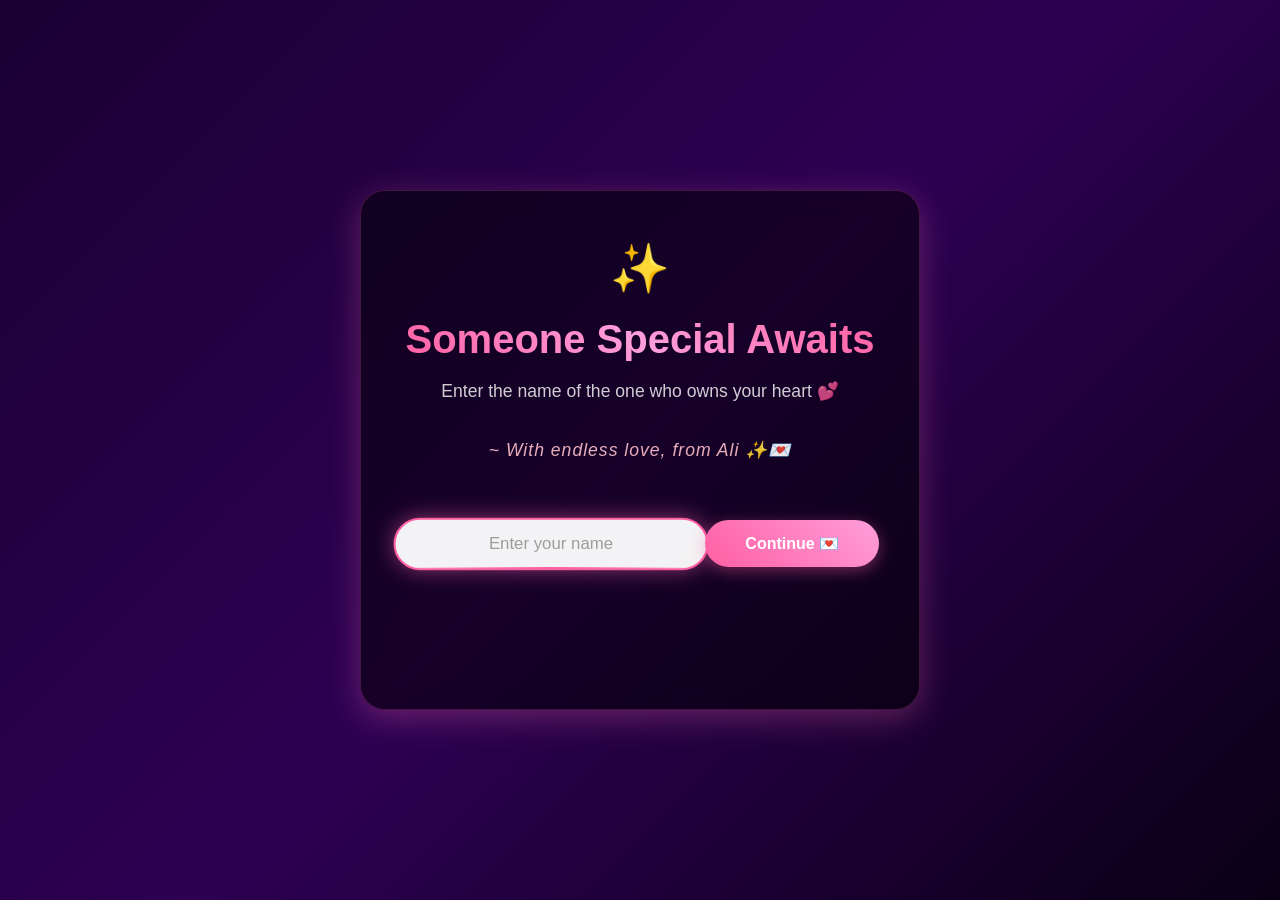
<file: newyear/index.html>
<!DOCTYPE html>
<html lang="en">
<head>
    <meta charset="UTF-8">
    <meta name="viewport" content="width=device-width, initial-scale=1.0">
    <title>For Someone Special 💖</title>
    <link rel="stylesheet" href="style.css">
</head>
<body class="page1">

<!-- Animated Background -->
<div class="background-animation">
    <div class="floating-particle"></div>
    <div class="floating-particle"></div>
    <div class="floating-particle"></div>
    <div class="floating-particle"></div>
</div>

<div class="center-box">
    <div class="emoji-animation">✨</div>
    <h1>Someone Special Awaits</h1>
    <p>Enter the name of the one who owns your heart 💕</p>
    <p class="signature-text">~ With endless love, from Ali ✨💌</p>

    <div class="input-wrapper">
        <input type="text" id="nameInput" placeholder="Enter your name" autocomplete="off">
        <span class="input-focus-border"></span>
    </div>
    
    <button id="continueBtn" class="btn-primary">Continue 💌</button>
    <p class="error-message" id="errorMsg"></p>
</div>

<script src="script.js"></script>
</body>
</html>
</file>
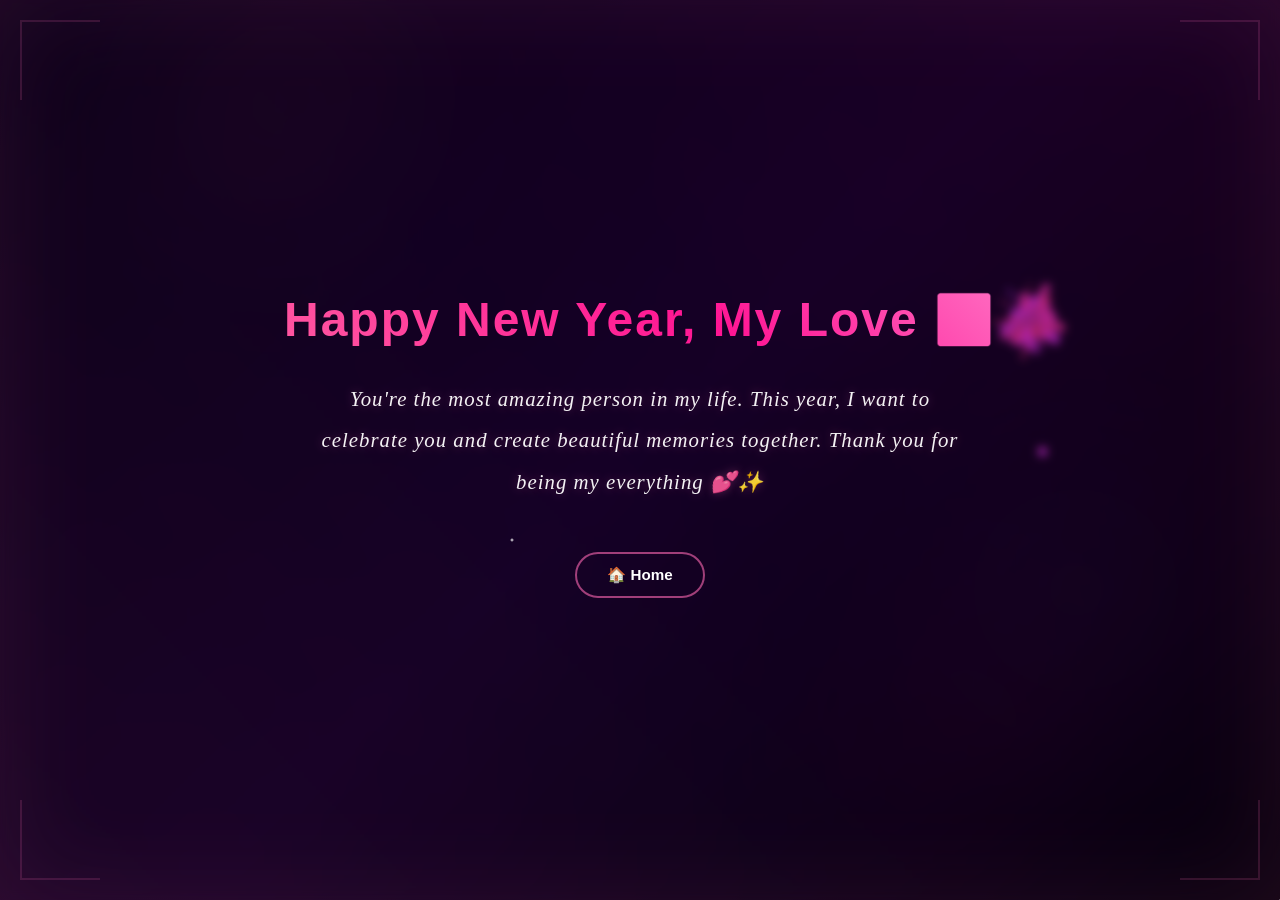
<file: newyear/wishes.html>
<!DOCTYPE html>
<html lang="en">
<head>
    <meta charset="UTF-8">
    <meta name="viewport" content="width=device-width, initial-scale=1.0">
    <title>Happy New Year to all n</title>
    <link rel="stylesheet" href="style.css">
</head>
<body class="page2">

<!-- Special Greeting Card for Farzana -->
<div id="greetingCard" class="greeting-card hidden">
    <div class="card-content">
        <div class="card-header">
            <span class="close-card" onclick="document.getElementById('greetingCard').classList.add('hidden')">✕</span>
        </div>
        <div class="card-body">
            <div class="card-emoji">💕🌹✨</div>
            <h2>Dear FARRU (58)</h2>
            <p>As we step into this beautiful new year, I want you to know that you mean the world to me. You're not just my frnd , but u r something spcl that i cant explain , and my greatest blessing.</p>
            <p>Every moment with you is a treasure, and every day you choose to be mine is a gift I'll never wanna loose u .</p>
            <p>Thank you for being YOU - for your kindness, your laugh, your love, and for making my life infinitely more beautiful.</p>
            <p class="signature">Here's to a year of endless love, laughter, and cherished moments together!</p>
            <p class="from-ali">~ With all my love -59 ❤️</p>
        </div>
        <div class="card-footer">
            <span class="sparkle">✨</span>
            <span class="sparkle">💫</span>
            <span class="sparkle">⭐</span>
        </div>
    </div>
</div>

<!-- Love-themed animated background -->
<div class="love-background">
    <div class="heart floating-heart" style="left: 10%; animation-delay: 0s;"></div>
    <div class="heart floating-heart" style="left: 20%; animation-delay: 2s;"></div>
    <div class="heart floating-heart" style="left: 35%; animation-delay: 4s;"></div>
    <div class="heart floating-heart" style="left: 50%; animation-delay: 6s;"></div>
    <div class="heart floating-heart" style="left: 65%; animation-delay: 3s;"></div>
    <div class="heart floating-heart" style="left: 80%; animation-delay: 1s;"></div>
    <div class="heart floating-heart" style="left: 90%; animation-delay: 5s;"></div>
</div>

<!-- Animated gradient overlay -->
<div class="gradient-overlay"></div>

<!-- Canvas for fireworks -->
<canvas id="fireworks"></canvas>
<div id="particles-container"></div>

<!-- Animated light orbs -->
<div class="light-orbs">
    <div class="orb orb-1"></div>
    <div class="orb orb-2"></div>
    <div class="orb orb-3"></div>
</div>

<div class="wish-box">
    <div class="stars-background"></div>
    
    <!-- Decorative corner elements -->
    <div class="corner-decoration top-left"></div>
    <div class="corner-decoration top-right"></div>
    <div class="corner-decoration bottom-left"></div>
    <div class="corner-decoration bottom-right"></div>
    
    <h1 id="title" class="title-animated"></h1>
    <p id="wishText" class="wish-text-animated"></p>
    
    <div class="button-container">
        <button id="homeBtn" class="btn-secondary">🏠 Home</button>
    </div>
</div>

<script src="script.js"></script>
</body>
</html>
</file>
<file: newyear/style.css>
* {
    margin: 0;
    padding: 0;
    font-family: 'Segoe UI', Tahoma, Geneva, Verdana, sans-serif;
    box-sizing: border-box;
}

html, body {
    height: 100%;
    width: 100%;
}

body {
    overflow: hidden;
    background: linear-gradient(135deg, #1a0033 0%, #2d0052 50%, #0a0015 100%);
    color: white;
}

/* ===== PAGE 1 ===== */
.page1 {
    display: flex;
    justify-content: center;
    align-items: center;
    height: 100vh;
    position: relative;
    overflow: hidden;
}

.background-animation {
    position: fixed;
    top: 0;
    left: 0;
    width: 100%;
    height: 100%;
    z-index: 0;
    pointer-events: none;
}

.floating-particle {
    position: absolute;
    width: 80px;
    height: 80px;
    border: 2px solid rgba(255, 105, 180, 0.3);
    border-radius: 50%;
    animation: float-up 15s infinite ease-in;
}

.floating-particle:nth-child(1) {
    left: 10%;
    bottom: -100px;
    animation-delay: 0s;
    width: 60px;
    height: 60px;
}

.floating-particle:nth-child(2) {
    left: 50%;
    bottom: -150px;
    animation-delay: 2s;
    width: 100px;
    height: 100px;
    border-color: rgba(138, 43, 226, 0.2);
}

.floating-particle:nth-child(3) {
    right: 15%;
    bottom: -200px;
    animation-delay: 4s;
    width: 70px;
    height: 70px;
    border-color: rgba(255, 192, 203, 0.2);
}

.floating-particle:nth-child(4) {
    right: 5%;
    bottom: -120px;
    animation-delay: 6s;
    width: 90px;
    height: 90px;
    border-color: rgba(255, 20, 147, 0.2);
}

.center-box {
    text-align: center;
    padding: 50px 40px;
    border-radius: 25px;
    background: rgba(0, 0, 0, 0.5);
    backdrop-filter: blur(10px);
    box-shadow: 0 8px 32px rgba(255, 105, 180, 0.3);
    z-index: 10;
    animation: slideUp 0.8s ease-out;
    border: 1px solid rgba(255, 105, 180, 0.2);
    transition: all 0.3s ease;
}

.center-box:hover {
    box-shadow: 0 12px 40px rgba(255, 105, 180, 0.5);
    transform: translateY(-5px);
}

.emoji-animation {
    font-size: 3rem;
    margin-bottom: 20px;
    animation: bounce 1.5s infinite;
    display: inline-block;
}

.center-box h1 {
    font-size: 2.5rem;
    margin-bottom: 15px;
    background: linear-gradient(45deg, #ff5fa2, #ff9edb, #ff5fa2);
    -webkit-background-clip: text;
    -webkit-text-fill-color: transparent;
    background-clip: text;
    animation: gradient-shift 3s ease infinite;
}

.center-box p {
    font-size: 1.1rem;
    margin-bottom: 30px;
    color: rgba(255, 255, 255, 0.8);
    line-height: 1.6;
}

.signature-text {
    font-size: 0.95rem;
    color: rgba(255, 192, 203, 0.9) !important;
    font-style: italic;
    margin-bottom: 20px;
    font-weight: 500;
    letter-spacing: 1px;
    animation: fadeInSignature 1.2s ease-out 0.3s both;
}

.input-wrapper {
    position: relative;
    margin: 25px 0;
    display: inline-block;
}

.center-box input {
    padding: 14px 20px;
    width: 300px;
    border-radius: 30px;
    border: 2px solid rgba(255, 105, 180, 0.3);
    background: rgba(255, 255, 255, 0.95);
    color: #333;
    text-align: center;
    font-size: 1rem;
    transition: all 0.3s ease;
    outline: none;
}

.center-box input:focus {
    border-color: #ff5fa2;
    box-shadow: 0 0 20px rgba(255, 105, 180, 0.5);
    transform: scale(1.05);
}

.center-box input::placeholder {
    color: rgba(100, 100, 100, 0.6);
}

.input-focus-border {
    position: absolute;
    bottom: 0;
    left: 50%;
    width: 0;
    height: 2px;
    background: linear-gradient(90deg, transparent, #ff5fa2, transparent);
    transform: translateX(-50%);
    transition: width 0.3s ease;
}

.center-box input:focus ~ .input-focus-border {
    width: 100%;
}

.btn-primary {
    padding: 14px 40px;
    border-radius: 30px;
    border: none;
    background: linear-gradient(45deg, #ff5fa2, #ff9edb);
    color: white;
    cursor: pointer;
    font-size: 1rem;
    font-weight: 600;
    transition: all 0.3s ease;
    box-shadow: 0 4px 15px rgba(255, 95, 162, 0.4);
    position: relative;
    overflow: hidden;
}

.btn-primary:hover {
    transform: translateY(-3px);
    box-shadow: 0 8px 25px rgba(255, 95, 162, 0.6);
}

.btn-primary:active {
    transform: translateY(-1px);
}

.btn-primary::before {
    content: '';
    position: absolute;
    top: 0;
    left: -100%;
    width: 100%;
    height: 100%;
    background: rgba(255, 255, 255, 0.2);
    transition: left 0.3s ease;
}

.btn-primary:hover::before {
    left: 100%;
}

.error-message {
    color: #ff6b6b;
    font-size: 0.9rem;
    margin-top: 15px;
    min-height: 20px;
    animation: shake 0.5s ease;
}

/* ===== PAGE 2 ===== */
.page2 {
    position: relative;
    height: 100vh;
    overflow: hidden;
    background: linear-gradient(135deg, #1a0033 0%, #2d0052 50%, #0a0015 100%);
}

/* Love background with floating hearts */
.love-background {
    position: fixed;
    top: 0;
    left: 0;
    width: 100%;
    height: 100%;
    z-index: 0;
    pointer-events: none;
}

.heart {
    position: absolute;
    font-size: 4rem;
    opacity: 0.3;
    animation: float-hearts 20s infinite ease-in;
    filter: drop-shadow(0 0 10px rgba(255, 105, 180, 0.5));
}

/* Colorful heart variations */
.heart:nth-child(1) { animation: float-hearts-pink 20s infinite ease-in; }
.heart:nth-child(2) { animation: float-hearts-purple 22s infinite ease-in; }
.heart:nth-child(3) { animation: float-hearts-magenta 18s infinite ease-in; }
.heart:nth-child(4) { animation: float-hearts-red 21s infinite ease-in; }
.heart:nth-child(5) { animation: float-hearts-pink 19s infinite ease-in; }
.heart:nth-child(6) { animation: float-hearts-purple 23s infinite ease-in; }
.heart:nth-child(7) { animation: float-hearts-magenta 20s infinite ease-in; }

@keyframes float-hearts {
    0% {
        transform: translateY(100vh) scale(0);
        opacity: 0;
    }
    10% {
        opacity: 0.4;
    }
    50% {
        opacity: 0.3;
        transform: translateX(50px) translateY(50vh) scale(1) rotate(20deg);
    }
    90% {
        opacity: 0.2;
    }
    100% {
        transform: translateY(-100vh) scale(0) rotate(360deg);
        opacity: 0;
    }
}

@keyframes float-hearts-pink {
    0% { transform: translateY(100vh) scale(0); opacity: 0; filter: hue-rotate(0deg); }
    10% { opacity: 0.4; }
    50% { opacity: 0.3; transform: translateX(50px) translateY(50vh) scale(1) rotate(20deg); }
    90% { opacity: 0.2; }
    100% { transform: translateY(-100vh) scale(0) rotate(360deg); opacity: 0; filter: hue-rotate(0deg); }
}

@keyframes float-hearts-purple {
    0% { transform: translateY(100vh) scale(0); opacity: 0; filter: hue-rotate(280deg); }
    10% { opacity: 0.4; }
    50% { opacity: 0.3; transform: translateX(50px) translateY(50vh) scale(1) rotate(20deg); }
    90% { opacity: 0.2; }
    100% { transform: translateY(-100vh) scale(0) rotate(360deg); opacity: 0; filter: hue-rotate(280deg); }
}

@keyframes float-hearts-magenta {
    0% { transform: translateY(100vh) scale(0); opacity: 0; filter: hue-rotate(320deg); }
    10% { opacity: 0.4; }
    50% { opacity: 0.3; transform: translateX(50px) translateY(50vh) scale(1) rotate(20deg); }
    90% { opacity: 0.2; }
    100% { transform: translateY(-100vh) scale(0) rotate(360deg); opacity: 0; filter: hue-rotate(320deg); }
}

@keyframes float-hearts-red {
    0% { transform: translateY(100vh) scale(0); opacity: 0; filter: hue-rotate(340deg); }
    10% { opacity: 0.4; }
    50% { opacity: 0.3; transform: translateX(50px) translateY(50vh) scale(1) rotate(20deg); }
    90% { opacity: 0.2; }
    100% { transform: translateY(-100vh) scale(0) rotate(360deg); opacity: 0; filter: hue-rotate(340deg); }
}

/* Animated gradient overlay */
.gradient-overlay {
    position: fixed;
    top: 0;
    left: 0;
    width: 100%;
    height: 100%;
    background: linear-gradient(45deg, rgba(255, 105, 180, 0.1), rgba(138, 43, 226, 0.05), rgba(255, 20, 147, 0.1));
    z-index: 0.5;
    animation: gradient-animate 8s ease infinite;
    pointer-events: none;
}

@keyframes gradient-animate {
    0%, 100% {
        opacity: 0.3;
        filter: hue-rotate(0deg);
    }
    50% {
        opacity: 0.5;
        filter: hue-rotate(30deg);
    }
}

/* Light orbs */
.light-orbs {
    position: fixed;
    width: 100%;
    height: 100%;
    top: 0;
    left: 0;
    z-index: 0.3;
    pointer-events: none;
}

.orb {
    position: absolute;
    border-radius: 50%;
    filter: blur(80px);
    opacity: 0.15;
    animation: orb-float 15s ease-in-out infinite;
}

.orb-1 {
    width: 300px;
    height: 300px;
    background: radial-gradient(circle, #ff5fa2, transparent);
    top: -50px;
    left: 10%;
    animation: orb-float 20s ease-in-out infinite;
}

.orb-2 {
    width: 250px;
    height: 250px;
    background: radial-gradient(circle, #ff1493, transparent);
    bottom: 50px;
    right: 15%;
    animation: orb-float 25s ease-in-out infinite reverse;
}

.orb-3 {
    width: 280px;
    height: 280px;
    background: radial-gradient(circle, #8a2be2, transparent);
    top: 50%;
    right: 5%;
    animation: orb-float 22s ease-in-out infinite;
}

@keyframes orb-float {
    0%, 100% {
        transform: translate(0, 0);
    }
    25% {
        transform: translate(50px, -50px);
    }
    50% {
        transform: translate(-30px, 50px);
    }
    75% {
        transform: translate(60px, 30px);
    }
}

canvas {
    position: fixed;
    top: 0;
    left: 0;
    z-index: 1;
}

#particles-container {
    position: fixed;
    top: 0;
    left: 0;
    width: 100%;
    height: 100%;
    z-index: 2;
    pointer-events: none;
}

.stars-background {
    position: absolute;
    width: 100%;
    height: 100%;
    background-image: 
        radial-gradient(2px 2px at 20% 30%, white, rgba(255, 255, 255, 0)),
        radial-gradient(2px 2px at 60% 70%, white, rgba(255, 255, 255, 0)),
        radial-gradient(1px 1px at 50% 50%, white, rgba(255, 255, 255, 0)),
        radial-gradient(1px 1px at 80% 10%, white, rgba(255, 255, 255, 0)),
        radial-gradient(2px 2px at 90% 60%, white, rgba(255, 255, 255, 0));
    background-size: 200% 200%;
    animation: twinkle 3s ease infinite;
    pointer-events: none;
}

.wish-box {
    position: relative;
    z-index: 5;
    height: 100%;
    display: flex;
    flex-direction: column;
    justify-content: center;
    align-items: center;
    text-align: center;
    padding: 40px 30px;
    background: rgba(0, 0, 0, 0.3);
    backdrop-filter: blur(5px);
    box-shadow: inset 0 0 100px rgba(255, 105, 180, 0.1);
}

/* Corner decorations */
.corner-decoration {
    position: absolute;
    width: 80px;
    height: 80px;
    border: 2px solid rgba(255, 105, 180, 0.3);
    opacity: 0.5;
    animation: corner-pulse 3s ease-in-out infinite;
}

.top-left {
    top: 20px;
    left: 20px;
    border-right: none;
    border-bottom: none;
}

.top-right {
    top: 20px;
    right: 20px;
    border-left: none;
    border-bottom: none;
}

.bottom-left {
    bottom: 20px;
    left: 20px;
    border-right: none;
    border-top: none;
}

.bottom-right {
    bottom: 20px;
    right: 20px;
    border-left: none;
    border-top: none;
}

@keyframes corner-pulse {
    0%, 100% {
        opacity: 0.3;
        box-shadow: 0 0 10px rgba(255, 105, 180, 0);
    }
    50% {
        opacity: 0.7;
        box-shadow: 0 0 30px rgba(255, 105, 180, 0.5);
    }
}

#title {
    font-size: 3rem;
    margin-bottom: 30px;
    font-weight: 700;
    letter-spacing: 2px;
    background: linear-gradient(45deg, #ff5fa2, #ff1493, #ff9edb, #ff5fa2);
    background-size: 200% 200%;
    -webkit-background-clip: text;
    -webkit-text-fill-color: transparent;
    background-clip: text;
    animation: title-glow 3s ease infinite;
}

@keyframes title-glow {
    0% {
        text-shadow: 0 0 20px rgba(255, 95, 162, 0), 0 0 30px rgba(255, 20, 147, 0);
        background-position: 0% 50%;
    }
    50% {
        background-position: 100% 50%;
    }
    100% {
        background-position: 0% 50%;
    }
}

.title-animated {
    animation: titleSlideIn 0.8s ease-out;
}

#wishText {
    max-width: 650px;
    font-size: 1.3rem;
    line-height: 2;
    margin-bottom: 40px;
    color: rgba(255, 255, 255, 0.95);
    text-shadow: 0 0 10px rgba(255, 105, 180, 0.3);
    transition: font-family 0.5s ease, font-style 0.5s ease, font-weight 0.5s ease;
    animation: wish-glow 4s ease infinite alternate;
}

@keyframes wish-glow {
    from {
        text-shadow: 0 0 10px rgba(255, 105, 180, 0.3), 0 0 20px rgba(255, 105, 180, 0.1);
    }
    to {
        text-shadow: 0 0 20px rgba(255, 105, 180, 0.6), 0 0 40px rgba(255, 20, 147, 0.3);
    }
}

/* ===== WISH FONT STYLES ===== */
#wishText.style-romantic {
    font-family: 'Georgia', serif;
    font-style: italic;
    font-weight: 400;
    letter-spacing: 1px;
}

#wishText.style-bold {
    font-family: 'Arial Black', sans-serif;
    font-weight: 900;
    letter-spacing: 0.5px;
    text-transform: uppercase;
}

#wishText.style-elegant {
    font-family: 'Brush Script MT', cursive;
    font-size: 1.5rem;
    font-weight: 400;
    letter-spacing: 2px;
}

#wishText.style-modern {
    font-family: 'Trebuchet MS', sans-serif;
    font-weight: 600;
    letter-spacing: 0.3px;
}

#wishText.style-handwritten {
    font-family: 'Comic Sans MS', cursive;
    font-size: 1.2rem;
    font-weight: 500;
    letter-spacing: 1px;
}

#wishText.style-mono {
    font-family: 'Courier New', monospace;
    font-weight: 500;
    letter-spacing: 0.2px;
    background: rgba(138, 43, 226, 0.1);
    padding: 20px;
    border-radius: 10px;
    border-left: 4px solid #ff5fa2;
}

#wishText.style-poetic {
    font-family: 'Palatino', serif;
    font-style: italic;
    font-weight: 500;
    font-size: 1.4rem;
    letter-spacing: 1.5px;
}

#wishText.style-casual {
    font-family: 'Segoe UI', sans-serif;
    font-weight: 400;
    letter-spacing: 0px;
    line-height: 2.2;
}

.wish-text-animated {
    animation: wishFadeIn 1.2s ease-out;
}

.btn-secondary {
    padding: 12px 30px;
    margin: 10px 10px;
    border-radius: 25px;
    border: 2px solid rgba(255, 105, 180, 0.6);
    background: transparent;
    color: white;
    cursor: pointer;
    font-size: 0.95rem;
    font-weight: 600;
    transition: all 0.3s ease;
    display: inline-block;
    position: relative;
    overflow: hidden;
}

.btn-secondary::before {
    content: '';
    position: absolute;
    top: 50%;
    left: 50%;
    width: 0;
    height: 0;
    background: rgba(255, 105, 180, 0.3);
    border-radius: 50%;
    transform: translate(-50%, -50%);
    transition: width 0.6s ease, height 0.6s ease;
}

.btn-secondary:hover {
    background: rgba(255, 105, 180, 0.2);
    border-color: #ff5fa2;
    box-shadow: 0 0 15px rgba(255, 105, 180, 0.5), 0 0 30px rgba(255, 20, 147, 0.2);
    transform: scale(1.05);
}

.btn-secondary:hover::before {
    width: 300px;
    height: 300px;
}

.btn-secondary:active {
    transform: scale(0.98);
}

.button-container {
    animation: buttons-appear 1s ease-out 0.5s both;
}

@keyframes buttons-appear {
    from {
        opacity: 0;
        transform: translateY(20px);
    }
    to {
        opacity: 1;
        transform: translateY(0);
    }
}

/* ===== ANIMATIONS ===== */
@keyframes slideUp {
    from {
        opacity: 0;
        transform: translateY(30px);
    }
    to {
        opacity: 1;
        transform: translateY(0);
    }
}

@keyframes bounce {
    0%, 100% {
        transform: translateY(0);
    }
    50% {
        transform: translateY(-15px);
    }
}

@keyframes float-up {
    0% {
        bottom: -100px;
        opacity: 0;
    }
    10% {
        opacity: 0.5;
    }
    90% {
        opacity: 0.5;
    }
    100% {
        bottom: 100vh;
        opacity: 0;
    }
}

@keyframes gradient-shift {
    0% {
        background-position: 0% 50%;
    }
    50% {
        background-position: 100% 50%;
    }
    100% {
        background-position: 0% 50%;
    }
}

@keyframes titleSlideIn {
    from {
        opacity: 0;
        transform: translateY(-30px);
    }
    to {
        opacity: 1;
        transform: translateY(0);
    }
}

@keyframes wishFadeIn {
    from {
        opacity: 0;
        transform: scale(0.95);
    }
    to {
        opacity: 1;
        transform: scale(1);
    }
}

@keyframes glow {
    0% {
        text-shadow: 0 0 10px rgba(255, 105, 180, 0.5), 0 0 20px rgba(255, 105, 180, 0.3);
    }
    50% {
        text-shadow: 0 0 20px rgba(255, 105, 180, 0.8), 0 0 30px rgba(255, 105, 180, 0.5);
    }
    100% {
        text-shadow: 0 0 10px rgba(255, 105, 180, 0.5), 0 0 20px rgba(255, 105, 180, 0.3);
    }
}

@keyframes shake {
    0%, 100% { transform: translateX(0); }
    25% { transform: translateX(-5px); }
    75% { transform: translateX(5px); }
}

@keyframes twinkle {
    0%, 100% { opacity: 0.3; }
    50% { opacity: 1; }
}

@keyframes fadeInSignature {
    from {
        opacity: 0;
        transform: translateY(10px);
    }
    to {
        opacity: 1;
        transform: translateY(0);
    }
}

/* ===== GREETING CARD (SPECIAL FOR FARZANA) ===== */
.greeting-card {
    position: fixed;
    top: 0;
    left: 0;
    width: 100%;
    height: 100%;
    background: rgba(0, 0, 0, 0.7);
    backdrop-filter: blur(5px);
    z-index: 1000;
    display: flex;
    justify-content: center;
    align-items: center;
    opacity: 1;
    transition: opacity 0.5s ease;
    pointer-events: all;
}

.greeting-card.hidden {
    opacity: 0;
    pointer-events: none;
}

.card-content {
    background: linear-gradient(135deg, rgba(255, 105, 180, 0.2), rgba(138, 43, 226, 0.2), rgba(255, 20, 147, 0.2));
    border: 2px solid rgba(255, 105, 180, 0.5);
    border-radius: 25px;
    padding: 50px;
    max-width: 500px;
    text-align: center;
    backdrop-filter: blur(10px);
    box-shadow: 0 8px 32px rgba(255, 105, 180, 0.3), 0 0 50px rgba(255, 20, 147, 0.2);
    animation: card-appear 0.8s ease-out;
    position: relative;
}

@keyframes card-appear {
    from {
        opacity: 0;
        transform: scale(0.8) rotate(-5deg);
    }
    to {
        opacity: 1;
        transform: scale(1) rotate(0deg);
    }
}

.card-header {
    text-align: right;
    margin-bottom: 20px;
}

.close-card {
    font-size: 2rem;
    cursor: pointer;
    color: rgba(255, 105, 180, 0.8);
    transition: all 0.3s ease;
    display: inline-block;
    width: 40px;
    height: 40px;
    line-height: 40px;
}

.close-card:hover {
    color: #ff5fa2;
    transform: rotate(90deg) scale(1.2);
}

.card-body {
    animation: card-content-fade 1s ease-out 0.3s both;
}

@keyframes card-content-fade {
    from {
        opacity: 0;
        transform: translateY(20px);
    }
    to {
        opacity: 1;
        transform: translateY(0);
    }
}

.card-emoji {
    font-size: 3rem;
    margin-bottom: 20px;
    animation: emoji-bounce 1.5s ease-in-out infinite;
}

@keyframes emoji-bounce {
    0%, 100% { transform: translateY(0) scale(1); }
    50% { transform: translateY(-15px) scale(1.2); }
}

.card-body h2 {
    font-size: 2rem;
    background: linear-gradient(45deg, #ff5fa2, #ff1493, #ff9edb);
    -webkit-background-clip: text;
    -webkit-text-fill-color: transparent;
    background-clip: text;
    margin-bottom: 20px;
    font-weight: 700;
}

.card-body p {
    font-size: 1rem;
    color: rgba(255, 255, 255, 0.95);
    line-height: 1.8;
    margin: 15px 0;
    font-family: 'Georgia', serif;
}

.card-body .signature {
    font-style: italic;
    color: rgba(255, 192, 203, 0.9);
    margin-top: 20px;
    font-weight: 500;
}

.card-body .from-ali {
    font-size: 1.1rem;
    color: #ff5fa2;
    font-weight: 600;
    margin-top: 15px;
}

.card-footer {
    margin-top: 30px;
    display: flex;
    justify-content: center;
    gap: 20px;
}

.sparkle {
    font-size: 1.5rem;
    animation: sparkle-twinkle 2s ease-in-out infinite;
}

.sparkle:nth-child(1) { animation-delay: 0s; }
.sparkle:nth-child(2) { animation-delay: 0.5s; }
.sparkle:nth-child(3) { animation-delay: 1s; }

@keyframes sparkle-twinkle {
    0%, 100% { opacity: 0.3; transform: scale(1); }
    50% { opacity: 1; transform: scale(1.3) rotate(360deg); }
}
@media (max-width: 768px) {
    .center-box {
        padding: 40px 25px;
    }
    
    .center-box h1 {
        font-size: 1.8rem;
    }
    
    .center-box input {
        width: 250px;
    }
    
    .emoji-animation {
        font-size: 2rem;
    }
    
    #title {
        font-size: 2rem;
    }
    
    #wishText {
        font-size: 1rem;
        max-width: 90%;
    }
}
</file>
